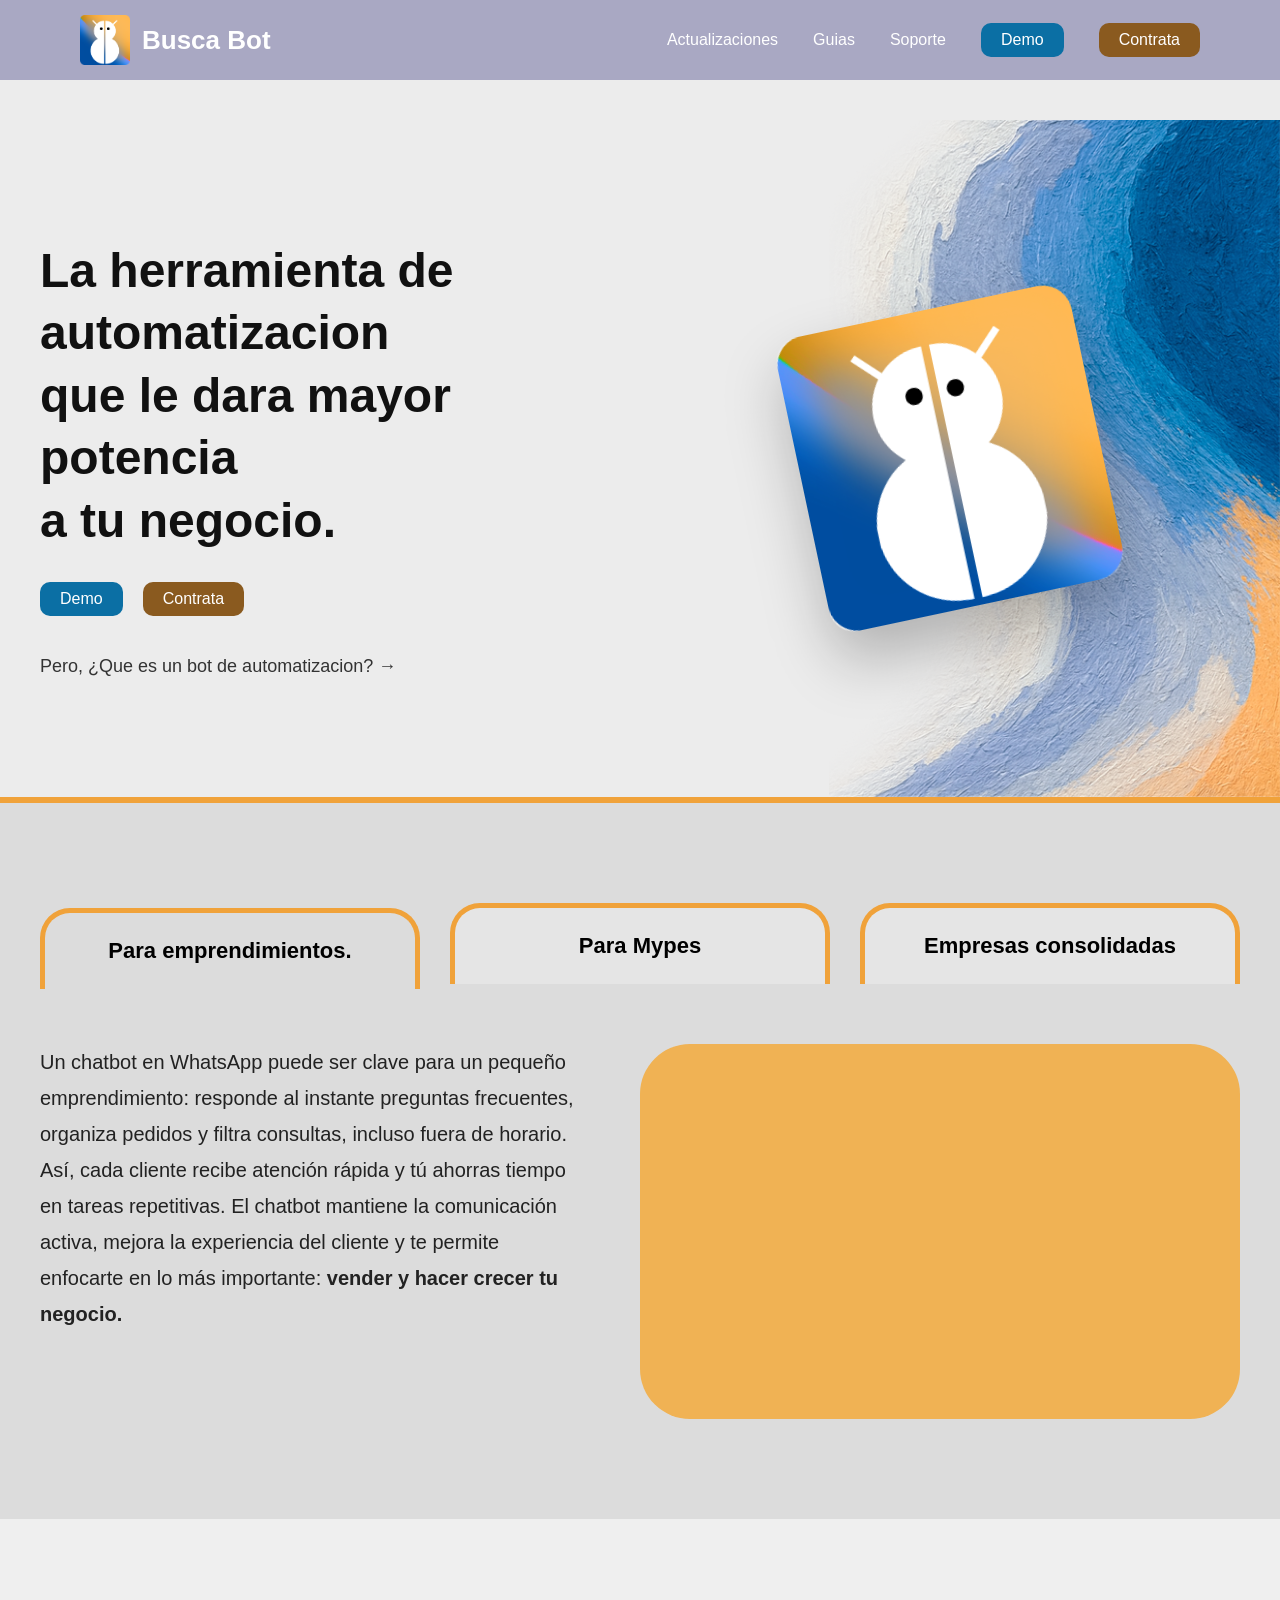
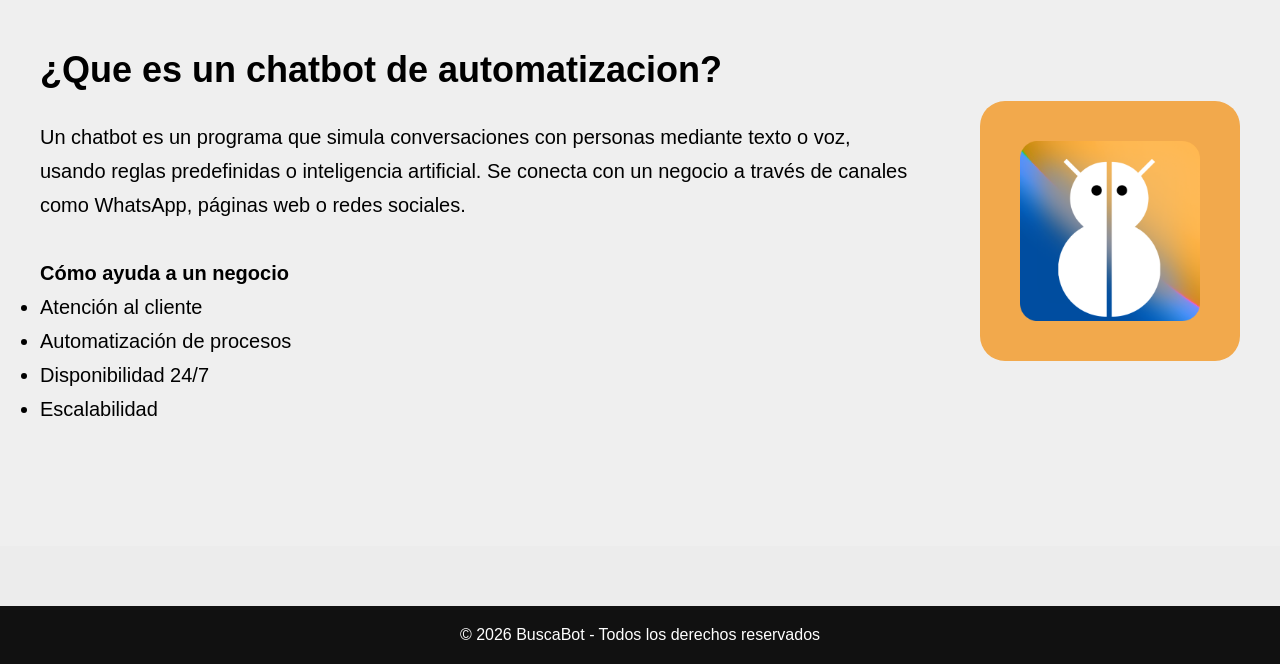
<file: index.html>
<!DOCTYPE html>
<html lang="es">
<head>
  <meta charset="UTF-8">
  <meta name="viewport" content="width=device-width, initial-scale=1.0">
  <title>BuscaBot</title>
  <link rel="icon" href="Imagenes/BBico.png">
  <link rel="stylesheet" href="diseño.css">
</head>

<body>

<header>
  <div class="header-box">
    
    <div class="logo-area">
      <img src="Imagenes/BBico.png" width="50">
      <h1>Busca Bot</h1>
    </div>

    <nav>
      <a href="#">Actualizaciones</a>
      <a href="#">Guias</a>
      <a href="#">Soporte</a>

      <a href="#" class="btn-demo">Demo</a>
      <a href="#" class="btn-contrata">Contrata</a>
    </nav>

  </div>
</header>

<main>

<!-- HERO -->
<section class="hero">
<div class="hero-container">

<div class="hero-left">
<h2>
La herramienta de automatizacion<br>
que le dara mayor potencia<br>
a tu negocio.
</h2>

<div class="hero-buttons">
<a href="#" class="btn-demo">Demo</a>
<a href="#" class="btn-contrata">Contrata</a>
</div>

<p class="hero-link">
Pero, ¿Que es un bot de automatizacion? →
</p>
</div>
      
<div class="hero-right">
<img src="Imagenes/BBico.png" alt="Bot">
</div>

</div>
</section>


<!-- PAGINA 2 -->

<section class="pagina2">

<div class="tabs-container">
<div class="tab active" data-tab="emprendimientos">Para emprendimientos.</div>
<div class="tab" data-tab="mypes">Para Mypes</div>
<div class="tab" data-tab="empresas">Empresas consolidadas</div>
</div>

<div class="pagina2-container">

<div class="pagina2-texto">

<div class="contenido active" id="emprendimientos">
<p>
Un chatbot en WhatsApp puede ser clave para
un pequeño emprendimiento: responde al
instante preguntas frecuentes, organiza
pedidos y filtra consultas, incluso fuera de
horario. Así, cada cliente recibe atención
rápida y tú ahorras tiempo en tareas
repetitivas. El chatbot mantiene la
comunicación activa, mejora la experiencia
del cliente y te permite enfocarte en lo más
importante: <strong>vender y hacer crecer tu negocio.</strong>
</p>
</div>

<div class="contenido" id="mypes">
<p>
Texto
<strong>Importante</strong>
</p>
</div>

<div class="contenido" id="empresas">
<p>
Texto
<strong>Importante</strong>
</p>
</div>

</div>

<div class="pagina2-video">
<iframe 
src="https://www.youtube.com/embed/gKKed797sIg"
title="Video demo"
frameborder="0"
allow="accelerometer; autoplay; clipboard-write; encrypted-media; gyroscope; picture-in-picture"
allowfullscreen>
</iframe>
</div>

</div>

</section>


<!-- PAGINA 3 -->

<section class="pagina3">

<div class="social-bar" id="socialBar">

<a href="https://x.com/buscabotx" target="_blank">
<img src="Iconos/XLogo.png">
</a>

<a href="https://www.facebook.com/profile.php?id=61582266596340" target="_blank">
<img src="Iconos/FaceLogo.png">
</a>

<a href="https://www.instagram.com/buscabotig" target="_blank">
<img src="Iconos/InstaLogo.png">
</a>

<a href="https://www.youtube.com/@BuscaBotYT" target="_blank">
<img src="Iconos/YtLogo.png">
</a>

<a href="https://www.tiktok.com/@buscabottt" target="_blank">
<img src="Iconos/TiktokLogo.png">
</a>

</div>


<div class="pagina3-container">

<div class="pagina3-texto">

<h2>¿Que es un chatbot de automatizacion?</h2>

<p>
Un chatbot es un programa que simula conversaciones con personas mediante
texto o voz, usando reglas predefinidas o inteligencia artificial.
Se conecta con un negocio a través de canales como WhatsApp,
páginas web o redes sociales.
</p>

<br>

<p><strong>Cómo ayuda a un negocio</strong></p>

<ul>
<li>Atención al cliente</li>
<li>Automatización de procesos</li>
<li>Disponibilidad 24/7</li>
<li>Escalabilidad</li>
</ul>

</div>

<div class="pagina3-imagen">
<img src="Imagenes/BBico.png">
</div>

</div>

</section>

</main>


<footer>
<p>© 2026 BuscaBot - Todos los derechos reservados</p>
</footer>


<!-- POPUP -->

<div class="bot-popup" id="botPopup">

<div class="bot-header">
<img src="Imagenes/BBico.png">
<span>Busca Bot (beta)</span>
<button id="cerrarBot">X</button>
</div>

<p>
¿Está convencido?, vea nuestros planes y vea cual se adapta a usted!
</p>

<a href="#" class="bot-link">→</a>

</div>


<!-- SCRIPT LIMPIO -->

<script>

const socialBar = document.getElementById("socialBar");
const pagina3 = document.querySelector(".pagina3");
const botPopup = document.getElementById("botPopup");
const cerrarBot = document.getElementById("cerrarBot");

window.addEventListener("scroll", () => {

const posicion = pagina3.getBoundingClientRect().top;

if(posicion < window.innerHeight/2){

socialBar.classList.add("social-visible");
botPopup.classList.add("bot-visible");

}else{

socialBar.classList.remove("social-visible");
botPopup.classList.remove("bot-visible");

}

});

cerrarBot.addEventListener("click", () => {
botPopup.style.display="none";
});

</script>

</body>

</html>
</file>
<file: diseño.css>
/* =========================
   RESET GENERAL
========================= */
*{
  margin:0;
  padding:0;
  box-sizing:border-box;
}

body{
  font-family:"Century Gothic", sans-serif;
  background:#ececec;
  overflow-x:hidden;
}

/* =========================
   HEADER
========================= */
header{
  position:fixed;
  top:0;
  width:100%;
  background:#a9a8c3;
  z-index:1000;
}

.header-box{
  max-width:1200px;
  margin:auto;
  padding:15px 40px;
  display:flex;
  justify-content:space-between;
  align-items:center;
}

.logo-area{
  display:flex;
  align-items:center;
  gap:12px;
}

.logo-area h1{
  color:white;
  font-size:26px;
  font-weight:600;
}

/* =========================
   NAV
========================= */
nav{
  display:flex;
  align-items:center;
  gap:35px;
}

nav a{
  text-decoration:none;
  color:white;
  font-weight:500;
  transition:.3s;
}

nav a:hover{
  opacity:.7;
}

/* =========================
   BOTONES
========================= */
.btn-demo,
.btn-contrata{
  color:white;
  text-decoration:none;
  display:inline-block;
  padding:8px 20px;
  border-radius:10px;
  transition:.3s;
}

.btn-demo{
  background:#0b6fa4;
}

.btn-contrata{
  background:#8a5a1f;
}

.btn-demo:hover{
  background:#095a85;
}

.btn-contrata:hover{
  background:#6f4718;
}

/* =========================
   MAIN
========================= */
main{
  margin-top:120px;
}

/* =========================
   HERO
========================= */
.hero{
  padding:120px 40px;
  position:relative;
  background:#ececec;
}

/* 🔥 FONDO DECORATIVO SOLO DERECHA */
.hero::after{
  content:"";
  position:absolute;
  top:0;
  right:0;
  width:55%;
  height:100%;
  background:url("Imagenes/fondo.png") no-repeat right center;
  background-size:contain;
  pointer-events:none;
}

/* CONTENIDO */
.hero-container{
  max-width:1200px;
  margin:auto;
  display:flex;
  justify-content:space-between;
  align-items:center;
  gap:40px;
  position:relative;
  z-index:2;
}

/* IZQUIERDA */
.hero-left{
  flex:1;
}

.hero-left h2{
  font-size:48px;
  line-height:1.3;
  margin-bottom:30px;
  font-weight:700;
  color:#111;
}

.hero-buttons{
  display:flex;
  gap:20px;
  margin-bottom:40px;
}

.hero-link{
  color:#333;
  font-size:18px;
}

/* DERECHA */
.hero-right{
  flex:1;
  display:flex;
  justify-content:center;
}

/* 🔥 ANIMACION IMAGEN */
.hero-right img{
  width:300px;
  border-radius:25px;
  box-shadow:0 30px 60px rgba(0,0,0,.25);

  opacity:0;
  transform:translateX(80px) rotate(-20deg) scale(0.8);
  animation:imagenEntrada 1.2s ease-out forwards;
}

.hero-right img:hover{
  transform:rotate(0deg) scale(1.05);
  transition:.4s;
}

/* KEYFRAMES */
@keyframes imagenEntrada{
  0%{
    opacity:0;
    transform:translateX(80px) rotate(-20deg) scale(0.8);
  }
  60%{
    opacity:1;
    transform:translateX(-10px) rotate(-8deg) scale(1.05);
  }
  100%{
    opacity:1;
    transform:translateX(0) rotate(-12deg) scale(1);
  }
}

/* =========================
   FOOTER
========================= */
footer{
  background:#111;
  color:white;
  text-align:center;
  padding:20px;
  margin-top:60px;
}

/* =========================
   RESPONSIVE
========================= */
@media(max-width:900px){

  .hero-container{
    flex-direction:column;
    text-align:center;
  }

  .hero-left h2{
    font-size:32px;
  }

  .hero-buttons{
    justify-content:center;
  }

  .hero-right img{
    width:220px;
  }

  /* En móvil quitamos fondo decorativo */
  .hero::after{
    display:none;
  }

}
/* =========================
   PAGINA 2
========================= */

.pagina2{
  padding:100px 40px;
  background:#dcdcdc;
  border-top:6px solid #f0a23a;
}

.tabs-container{
  max-width:1200px;
  margin:auto;
  display:flex;
  gap:30px;
  margin-bottom:60px;
}

.tab{
  flex:1;
  text-align:center;
  padding:25px;
  font-size:22px;
  font-weight:600;
  background:#e5e5e5;
  border:5px solid #f0a23a;
  border-bottom:none;
  border-radius:30px 30px 0 0;
}

.tab.active{
  background:#dcdcdc;
}

.pagina2-container{
  max-width:1200px;
  margin:auto;
  display:flex;
  justify-content:space-between;
  gap:60px;
}

.pagina2-texto{
  flex:1;
  font-size:20px;
  line-height:1.8;
  color:#222;
}

.pagina2-video{
  flex:1;
  background:#f0b254;
  border-radius:50px;
  padding:30px;
  display:flex;
  justify-content:center;
  align-items:center;
}

.pagina2-video iframe{
  width:100%;
  height:315px;
  border-radius:25px;
}
/* Contenido oculto */
.contenido{
  display:none;
  animation:fade 0.4s ease-in-out;
}

.contenido.active{
  display:block;
}

/* Animación suave */
@keyframes fade{
  from{
    opacity:0;
    transform:translateY(10px);
  }
  to{
    opacity:1;
    transform:translateY(0);
  }
}

/* Tab activa más marcada */
.tab.active{
  background:#dcdcdc;
  transform:translateY(5px);
}
/* =========================
   PAGINA 3
========================= */

.pagina3{
padding:120px 40px;
background:#efefef;
position:relative;
}

.pagina3-container{
max-width:1200px;
margin:auto;
display:flex;
gap:60px;
align-items:center;
}

.pagina3-texto{
flex:1;
font-size:20px;
line-height:1.7;
}

.pagina3-texto h2{
font-size:36px;
margin-bottom:20px;
}

.pagina3-imagen img{
width:260px;
border-radius:25px;
background:#f2a94c;
padding:40px;
}

/* =========================
   SOCIAL BAR
========================= */

.social-bar{
position:fixed;
left:10px;
top:50%;
transform:translateY(-50%);
display:flex;
flex-direction:column;
gap:10px;
opacity:0;
pointer-events:none;
transition:0.4s;
}

.social-bar img{
width:40px;
border-radius:6px;
}

/* cuando aparece */

.social-visible{
opacity:1;
pointer-events:auto;
}
/* =========================
   BOT POPUP
========================= */

.bot-popup{
position:fixed;
bottom:20px;
right:20px;
width:260px;
background:#dfe3e7;
border-radius:20px;
padding:15px;
box-shadow:0 10px 30px rgba(0,0,0,0.2);

opacity:0;
pointer-events:none;
transition:0.4s;
}

.bot-popup p{
font-size:15px;
margin-top:10px;
}

.bot-header{
display:flex;
align-items:center;
gap:10px;
font-weight:600;
}

.bot-header img{
width:35px;
}

.bot-header button{
margin-left:auto;
border:none;
background:none;
font-size:16px;
cursor:pointer;
}

.bot-link{
display:block;
text-align:right;
font-size:20px;
text-decoration:none;
color:black;
margin-top:10px;
}

/* visible */

.bot-visible{
opacity:1;
pointer-events:auto;
}
</file>
